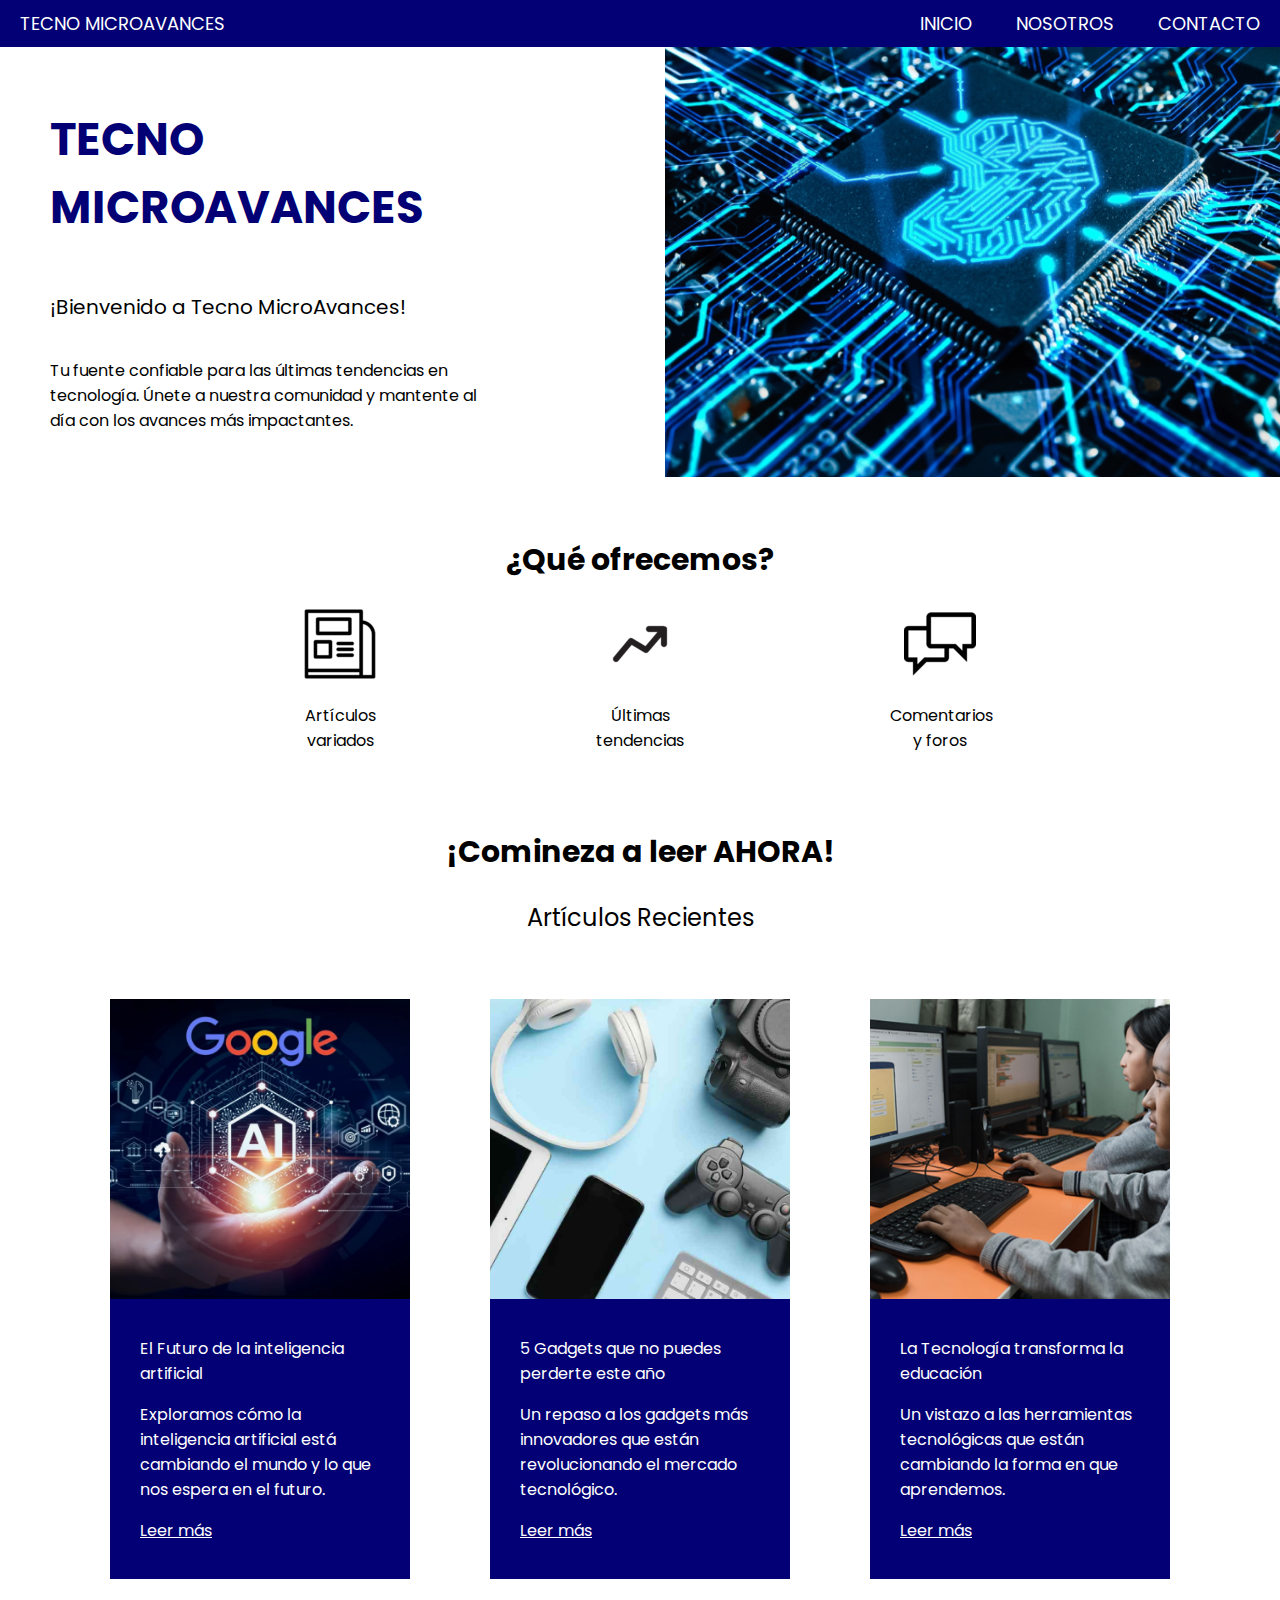
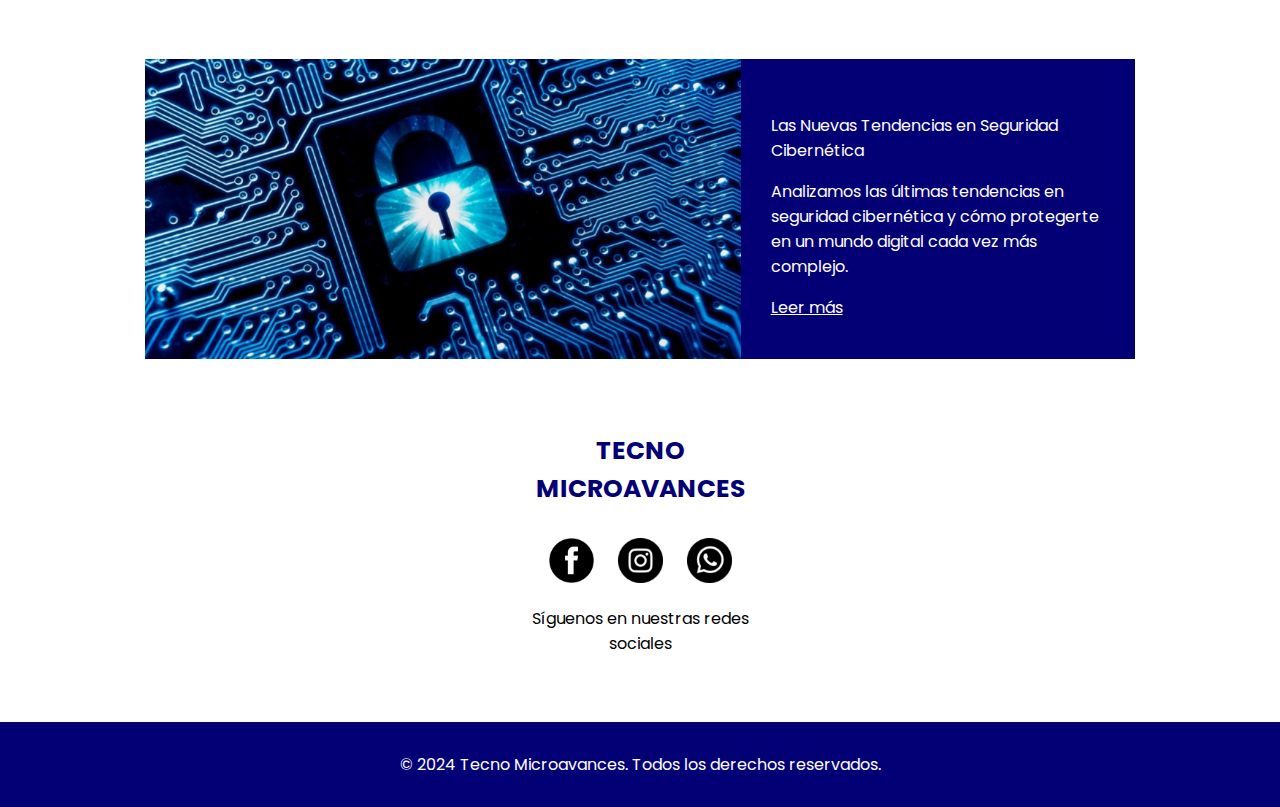
<file: index.html>
<!DOCTYPE html>
<html lang="es">

<head>
    <meta charset="UTF-8">
    <meta name="viewport" content="width=device-width, initial-scale=1.0">
    <title>Inicio - Tecno Microavances</title>
    <link rel="stylesheet" type="text/css" href="style/style3.css">
    <link rel="preconnect" href="https://fonts.googleapis.com">
    <link rel="preconnect" href="https://fonts.gstatic.com" crossorigin>
    <link
        href="https://fonts.googleapis.com/css2?family=Josefin+Sans&family=Lexend:wght@100..900&family=Poppins:wght@600&family=Short+Stack&display=swap"
        rel="stylesheet">
</head>

<body>
    <header>
        <div class="navbar">
            <div class="container-nav"><a href="idenx.html">TECNO MICROAVANCES</a></div>
            <div class="container-nav">
                <a href="index.html">INICIO</a>
                <a href="nosotros.html">NOSOTROS</a>
                <a href="contacto.php">CONTACTO</a>
            </div>
        </div>
    </header>
    <div class="container-first">
        <div class="container-texto">
            <b><h1>TECNO MICROAVANCES</h1></b>
            <p class="sub-titulo">¡Bienvenido a Tecno MicroAvances!</p>
            <p>Tu fuente confiable para las últimas tendencias en tecnología. Únete a nuestra comunidad y mantente al
                día con los avances más impactantes.</p>
        </div>
        <img class="container-img" src="img/image2.jpg">
    </div>
    <h2>¿Qué ofrecemos?</h2>
    <div class="container-general">
        <div class="container-caracteristicas">
            <img src="img/articulo.png">
            <p>Artículos variados</p>
        </div>
        <div class="container-caracteristicas">
            <img src="img/tendencia.png">
            <p>Últimas tendencias</p>
        </div>
        <div class="container-caracteristicas">
            <img src="img/comentario.png">
            <p>Comentarios y foros</p>
        </div>
    </div>
    <div class="container-title">
        <h2>¡Comineza a leer AHORA!</h2>
        <p>Artículos Recientes</p>
    </div>
    <div class="container-articulo">
        <div class="articulo">
            <img src="img/image 3.png">
            <div class="container-textarticulo">
            <p>El Futuro de la inteligencia artificial</p>
            <p>Exploramos cómo la inteligencia artificial está cambiando el mundo y lo que nos espera en el futuro.</p>
            <a href="#">Leer más</a>
            </div>
        </div>
        <div class="articulo">
            <img src="img/image 4.png">
            <div class="container-textarticulo">
            <p>5 Gadgets que no puedes perderte este año </p>
            <p>Un repaso a los gadgets más innovadores que están revolucionando el mercado tecnológico.</p>
            <a href="#">Leer más</a>
            </div>
        </div>
        <div class="articulo">
            <img src="img/image 5.png">
            <div class="container-textarticulo">
            <p>La Tecnología transforma la educación </p>
            <p>Un vistazo a las herramientas tecnológicas que están cambiando la forma en que aprendemos.</p>
            <a href="#">Leer más</a>
            </div>
        </div>
    </div>
    <div class="articulo-horizontal">
        <img src="img/image 6.png">
        <div class="container-textarticulo">
            <p>Las Nuevas Tendencias en Seguridad Cibernética </p>
        <p>Analizamos las últimas tendencias en seguridad cibernética y cómo protegerte en un mundo digital cada vez más complejo.</p>
        <a href="#">Leer más</a>
        </div>
    
    </div>

    <div class="footer-info">
        <h4>TECNO MICROAVANCES</h4>
        <div class="social-media">
            <a href="#"><img src="img/facebook-icon.png" alt="Facebook"></a>
            <a href="#"><img src="img/instagram-icon.png" alt="Instagram"></a>
            <a href="#"><img src="img/whatsapp-icon.png" alt="WhatsApp"></a>
        </div>
        <p>Síguenos en nuestras redes sociales</p>
    </div>
    <footer>
        <p>&copy; 2024 Tecno Microavances. Todos los derechos reservados.</p>
    </footer>
</body>

</html>
</file>
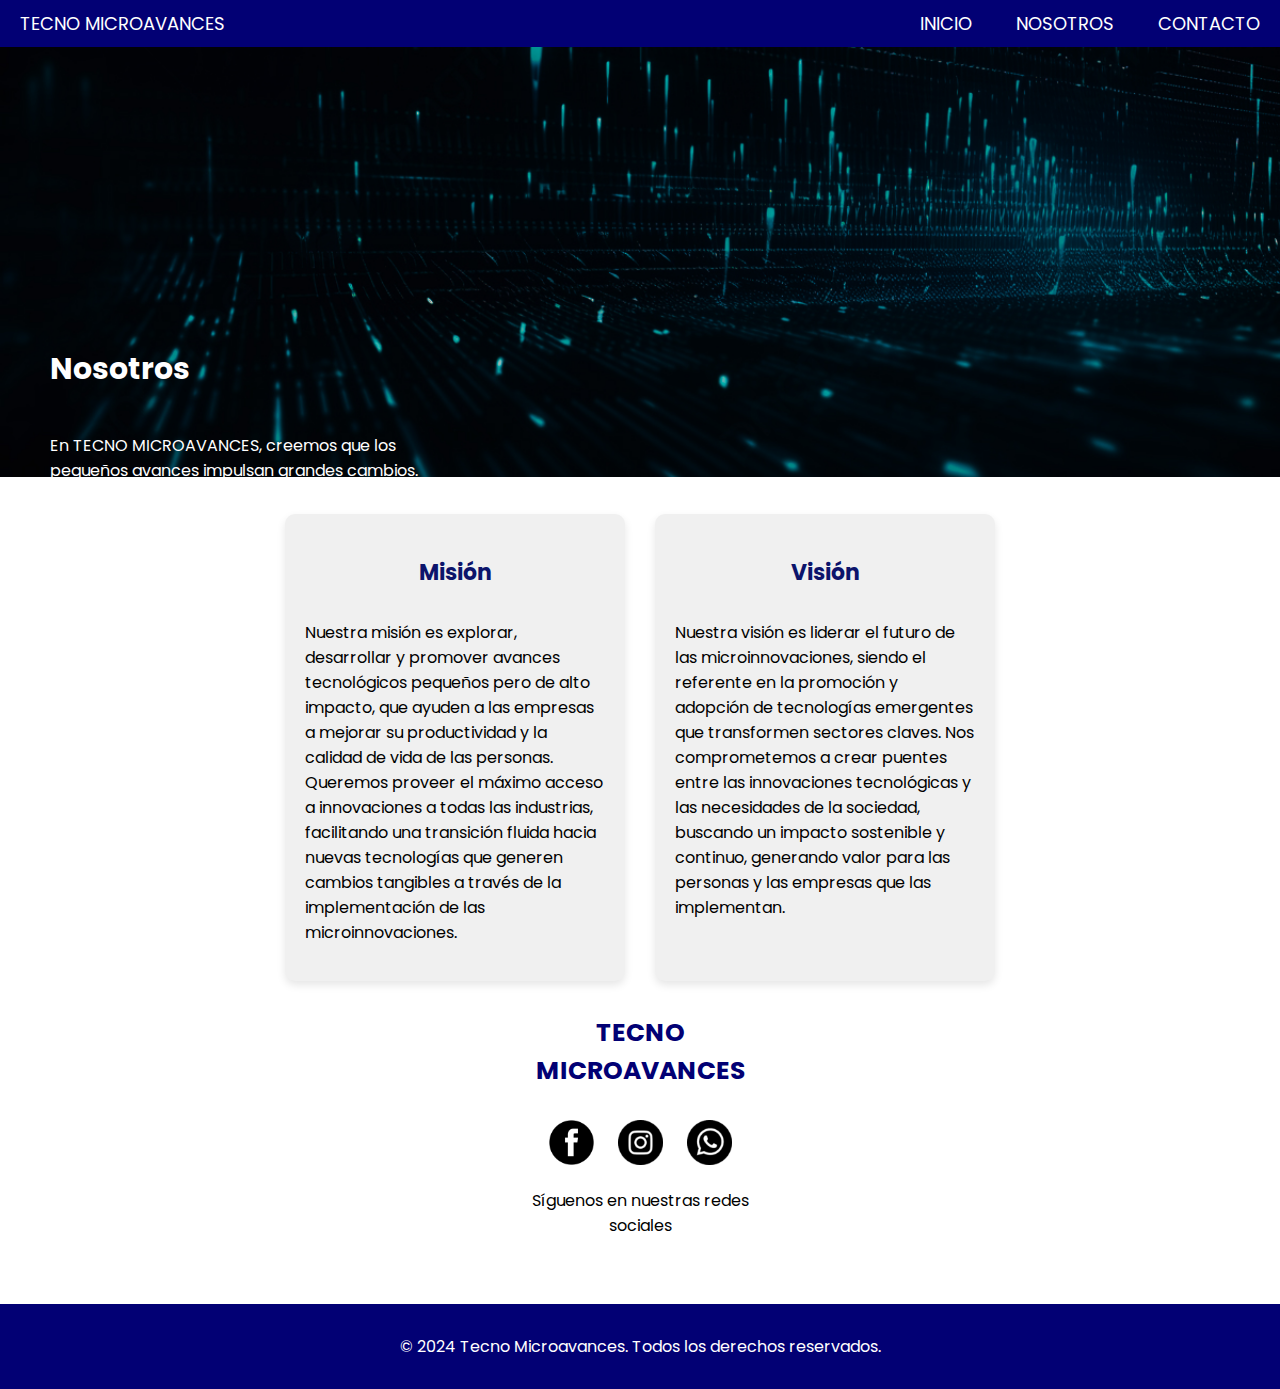
<file: nosotros.html>
<!DOCTYPE html>
<html lang="es">

<head>
    <meta charset="UTF-8">
    <meta name="viewport" content="width=device-width, initial-scale=1.0">
    <title>Nosotros - Tecno Microavances</title>
    <link rel="stylesheet" type="text/css" href="style/style2.css">
    <link rel="preconnect" href="https://fonts.googleapis.com">
    <link rel="preconnect" href="https://fonts.gstatic.com" crossorigin>
    <link
        href="https://fonts.googleapis.com/css2?family=Josefin+Sans&family=Lexend:wght@100..900&family=Poppins:wght@600&family=Short+Stack&display=swap"
        rel="stylesheet">
</head>

<body>
    <header>
        <div class="navbar">
            <div class="container-nav"><a href="idenx.html">TECNO MICROAVANCES</a></div>
            <div class="container-nav">
                <a href="index.html">INICIO</a>
                <a href="nosotros.html">NOSOTROS</a>
                <a href="contacto.php">CONTACTO</a>
            </div>
        </div>
    </header>

    <section class="contact-section">
        <div class="cotainer-img"></div>
        <img class="banner" src="img/image.jpg">
        <div class="container-texto">
            <h2>Nosotros</h2>
            <p>En TECNO MICROAVANCES, creemos que los pequeños avances impulsan grandes cambios.</p>
        </div>
        </div>


        <div class="nosotros">
            <div class="mission-vision">
                <div class="box">
                    <h3>Misión</h3>
                    <p>Nuestra misión es explorar, desarrollar y promover avances tecnológicos pequeños pero de alto
                        impacto, que ayuden a las empresas a mejorar su productividad y la calidad de vida de las
                        personas.
                        Queremos proveer el máximo acceso a innovaciones a todas las industrias, facilitando una
                        transición
                        fluida hacia nuevas tecnologías que generen cambios tangibles a través de la implementación de
                        las
                        microinnovaciones.</p>
                </div>
                <div class="box">
                    <h3>Visión</h3>
                    <p>Nuestra visión es liderar el futuro de las microinnovaciones, siendo el referente en la promoción
                        y
                        adopción de tecnologías emergentes que transformen sectores claves. Nos comprometemos a crear
                        puentes entre las innovaciones tecnológicas y las necesidades de la sociedad, buscando un
                        impacto
                        sostenible y continuo, generando valor para las personas y las empresas que las implementan.</p>
                </div>
            </div>
        </div>

        </div>
    </section>

    <div class="footer-info">
        <h4>TECNO MICROAVANCES</h4>
        <div class="social-media">
            <a href="#"><img src="img/facebook-icon.png" alt="Facebook"></a>
            <a href="#"><img src="img/instagram-icon.png" alt="Instagram"></a>
            <a href="#"><img src="img/whatsapp-icon.png" alt="WhatsApp"></a>
        </div>
        <p>Síguenos en nuestras redes sociales</p>
    </div>
    <footer>
        <p>&copy; 2024 Tecno Microavances. Todos los derechos reservados.</p>
    </footer>
</body>

</html>
</file>
<file: style/style3.css>
body {
    font-family: "Poppins", system-ui;
    padding: 0;
    margin: 0;
}

header {
    background-color: #020074;
    padding: 10px 0;
    text-align: center;
    display: block;
}

.container-nav a{
    text-decoration: none;
    color: white;
    font-size: 18px;
    margin: 20px;
}

.navbar{
    display: flex;
    justify-content: space-between;
}

.container-first{
    display: flex;
}
.container-img{
    object-fit: cover;
}
.container-texto, .container-img{
    width: 50%;
    height: 430px;
}

.container-texto{
    justify-content: center;
    display: flex;
    flex-direction: column;
    margin-left: 50px;
}

.container-texto p{
    width: 450px;
}

h1{
    color: #020074;
    font-size: 45px;
    width: 200px;
}

.sub-titulo{
    width: 500px;
    font-size: 20px;
}

h2{
    text-align: center;
    margin-top: 60px;
    font-size: 30px;
}

.container-general{
    display: flex;
    justify-content: center;
    align-items: center;
}
.container-caracteristicas{
    margin: 0px 100px;
    width: 100px;
    text-align: center;
}

.container-articulo{
    display: flex;
    justify-content: center;
    align-items: center;
}

.articulo{
    background-color: #020074;
    color: white;
    margin: 40px;
    width: 300px;
    height: 580px;
}
.articulo img{
    width: 300px;
    height: 300px;
    object-fit: cover;
}

.articulo a{
    color: white;
}

.articulo-horizontal{
    background-color: #020074;
    margin: 40px 145px;
    display: flex;
    justify-content: center;
    align-items: center;
    color: white;
}
.articulo-horizontal img{
    height: 300px;
    object-fit: cover;
}

.articulo-horizontal a{
    color: white;
}
.container-textarticulo{
    margin: 30px;
}

.container-title p{
    display: flex;
    justify-content: center;
    align-items: center;
    font-size: 24px;
}

footer {
    background-color: #020074;
    color: white;
    padding: 20px;
    text-align: center;
}

.footer-info {
    margin-bottom: 50px;
    display: flex;
    justify-content: center;
    align-items: center;
    flex-direction: column;
}

.footer-info h4 {
    color: #020074;
    margin-bottom: 30px;
    font-size: 25px;
    width: 250px;
    text-align: center;
}
.footer-info p{
    width: 250px;
    text-align: center;
}

.social-media a {
    margin: 0 10px;
}

.social-media img {
    width: 45px;
    height: 45px;
}

footer p {
    margin: 10px 0;
}
</file>
<file: style/style2.css>
body {
    font-family: "Poppins", system-ui;
    padding: 0;
    margin: 0;
}

header {
    background-color: #020074;
    padding: 10px 0;
    text-align: center;
    display: block;
}

.container-nav a{
    text-decoration: none;
    color: white;
    font-size: 18px;
    margin: 20px;
}

.navbar{
    display: flex;
    justify-content: space-between;
}

.cotainer-img {
    width: 100%;
    position: relative;
    margin: 0;
    padding: 0;
}

.banner {
    width: 100%;
    height: 430px;
    object-fit: cover;
    position: relative;
}

.container-texto {
    width: 33%;
    position: absolute;
    top: 0;
    bottom: 80px;
    right: 0;
    left: 0;
    display: flex;
    flex-direction: column;
    justify-content: center;
    margin-left: 50px;
}

.container-texto p{
    color: white;
}

.contact-section h2 {
    color: white;
    font-size: 30px;
}

.mission-vision {
    display: flex;
    justify-content: center;
    gap: 30px;
    margin-top: 30px;
}

.box {
    background-color: #f0f0f0;
    padding: 20px;
    display: flex;
    align-items: center;
    flex-direction: column;
    width: 300px;
    border-radius: 10px;
    box-shadow: 0 4px 8px rgba(0, 0, 0, 0.1);
    text-align: left;
}

.box h3 {
    color: #0c146b;
    font-size: 22px;
    margin-bottom: 15px;
}

.box p {
    font-size: 16px;
} 

footer {
    background-color: #020074;
    color: white;
    padding: 20px;
    text-align: center;
}

.footer-info {
    margin-bottom: 50px;
    display: flex;
    justify-content: center;
    align-items: center;
    flex-direction: column;
}

.footer-info h4 {
    color: #020074;
    margin-bottom: 30px;
    font-size: 25px;
    width: 250px;
    text-align: center;
}
.footer-info p{
    width: 250px;
    text-align: center;
}

.social-media a {
    margin: 0 10px;
}

.social-media img {
    width: 45px;
    height: 45px;
}

footer p {
    margin: 10px 0;
}
</file>
